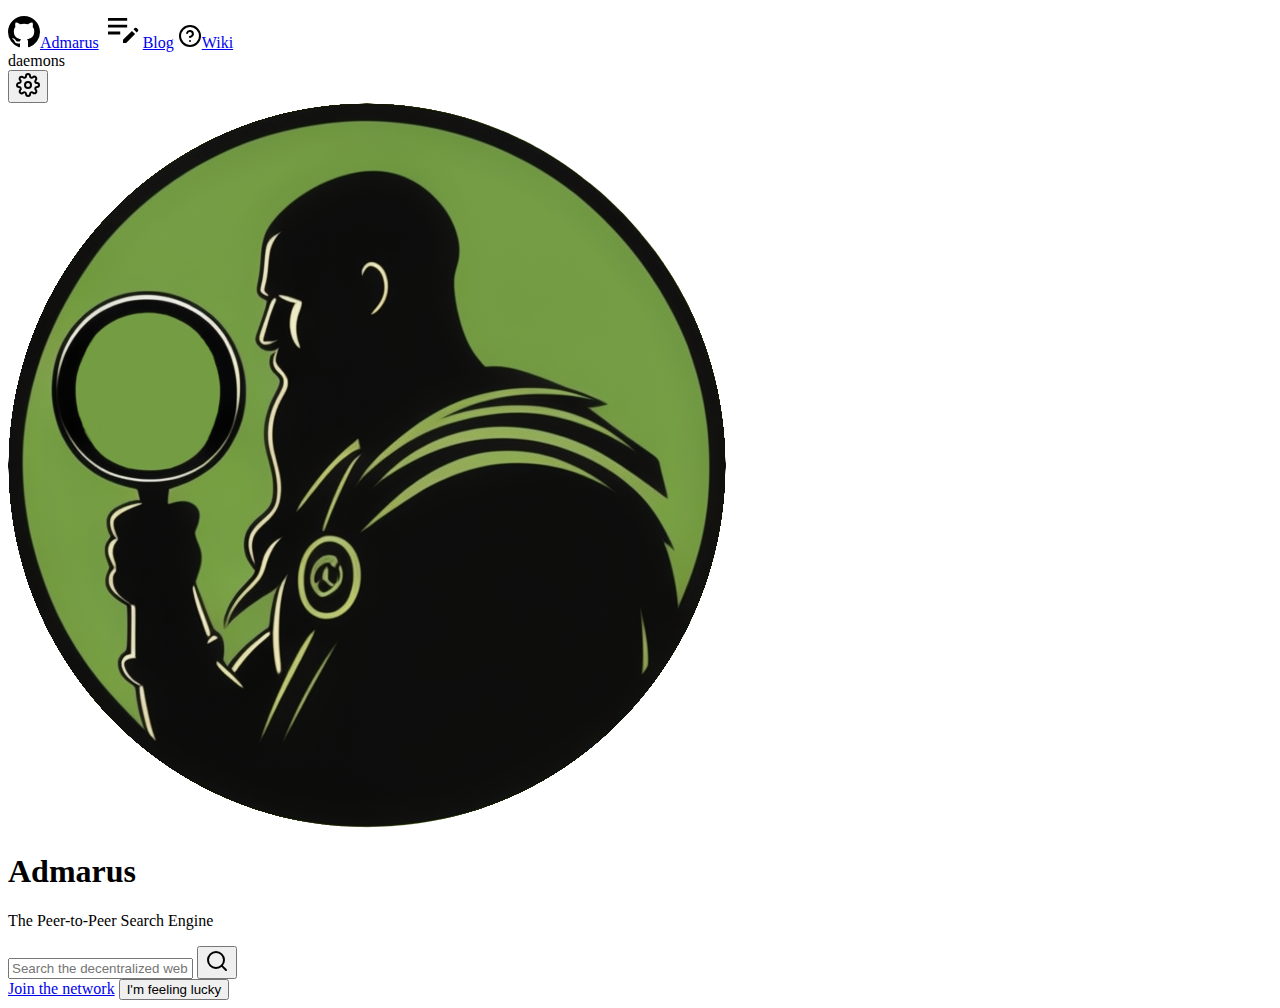
<file: webui/index.html>
<!DOCTYPE html>
<html>
  <head>
    <meta charset="UTF-8" />
    <title>Admarus</title>
    <meta name="description" content="A decentralized search engine for the decentralized web." />
    <meta name="viewport" content="width=device-width, initial-scale=1.0" />
    <link rel="icon" href="assets/logo.png" />
    <link data-trunk rel="css" href="assets/spinner.css" />
    <link data-trunk rel="css" href="src/pages/search/search.css" />
    <link data-trunk rel="css" href="src/pages/settings/settings.css" />
    <link data-trunk rel="css" href="src/pages/results/results.css" />
    <link data-trunk rel="css" href="src/components/search_bar/search_bar.css" />
    <link data-trunk rel="css" href="src/components/connection_status/connection_status.css" />
    <link data-trunk rel="css" href="src/components/indexing_status/indexing_status.css" />
    <link data-trunk rel="css" href="src/components/result/result.css" />
    <link data-trunk rel="copy-dir" href="assets" />
    <meta property="og:site_name" content="Admarus" />
</head>
<body>
    <main id="search-page">
        <section>
            <div id="above-bar">
                <div id="header">
                    <a id="header-link" class="bold" href="https://github.com/Mubelotix/Admarus"><img src="assets/github.svg"/>Admarus</a>
                    <a id="header-link" href="https://blog.admarus.net"><img src="assets/blog.svg"/>Blog</a>
                    <a id="header-link" href="https://github.com/Mubelotix/admarus/wiki"><img src="assets/wiki.svg"/>Wiki</a>
                    <div id="connection-status">
                        <div>daemons</div>
                        <div id="connection-status-indicator" class="spinner"></div>
                    </div>
                    <button id="settings-button"><img src="assets/settings.svg"/></button>
                </div>
                <div class="grower-separator"></div>
                <img id="logo" src="assets/logo.png"/>
                <h1>Admarus</h1>
                <p>The Peer-to-Peer Search Engine</p>
            </div>
            <div id="search-bar">
                <input type="text" id="search-bar-input" placeholder="Search the decentralized web"/>
                <button>
                    <svg xmlns="http://www.w3.org/2000/svg" width="24" height="24" viewBox="0 0 24 24" fill="none" stroke="currentColor" stroke-width="2" stroke-linecap="round" stroke-linejoin="round" class="feather feather-search"><circle cx="11" cy="11" r="8"></circle><line x1="21" y1="21" x2="16.65" y2="16.65"></line></svg>
                </button>
            </div>            
            <div id="below-bar">
                <div id="buttons">
                    <a href="https://github.com/Mubelotix/admarus/wiki/getting-started">Join the network</a>
                    <button>I'm feeling lucky</button>
                </div>
            </div>
        </section>
    </main>
</body>
</html>
</file>
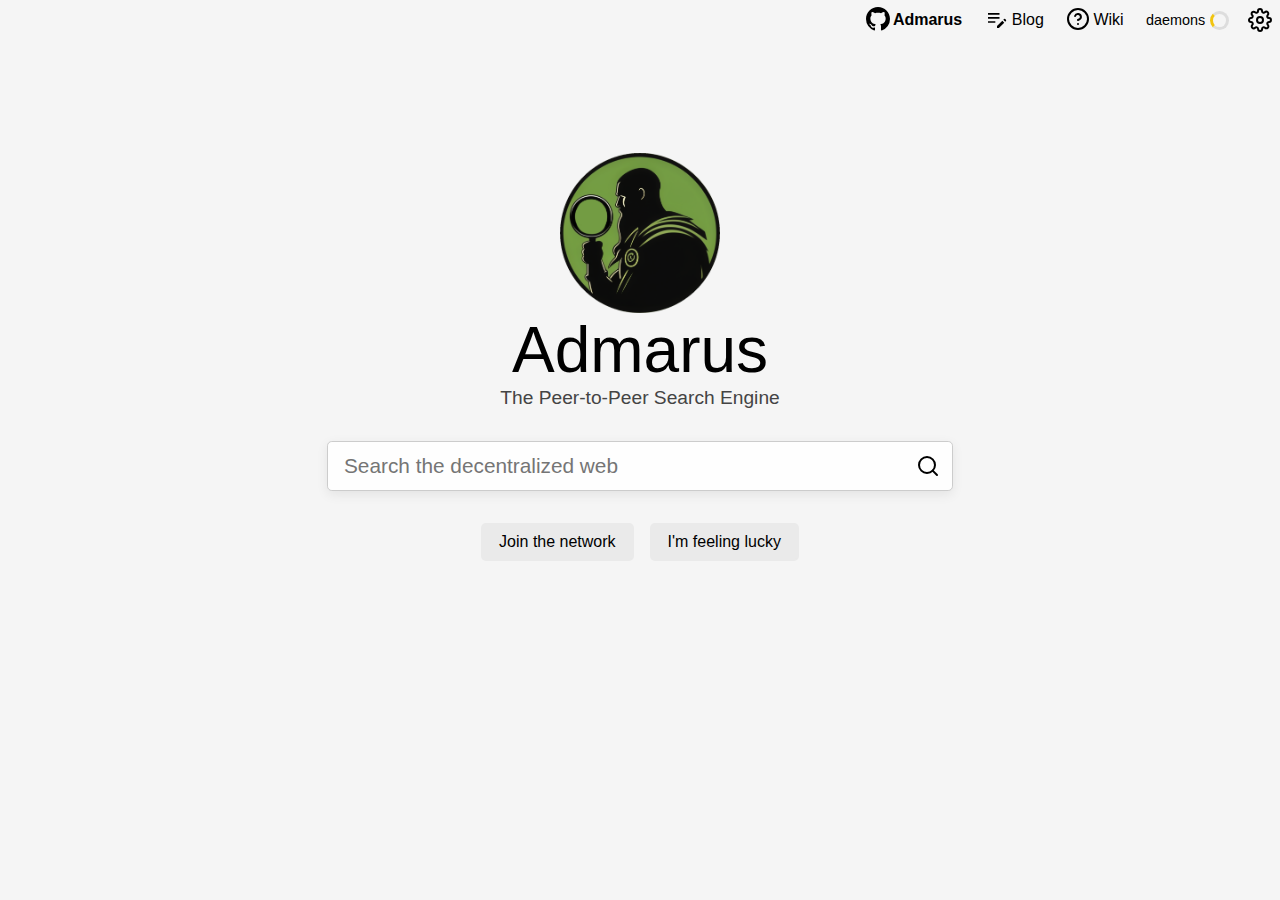
<file: webui/testing.html>
<!DOCTYPE html>
<html>
  <head>
    <meta charset="UTF-8" />
    <meta name="viewport" content="width=device-width, initial-scale=1.0" />
    <title>Admarus</title>
    <link rel="icon" href="assets/logo.png" />
    <link rel="stylesheet" href="assets/spinner.css" />
    <link rel="stylesheet" href="src/pages/search/search.css" />
    <link rel="stylesheet" href="src/pages/settings/settings.css" />
    <link rel="stylesheet" href="src/pages/results/results.css" />
    <link rel="stylesheet" href="src/components/search_bar/search_bar.css" />
    <link rel="stylesheet" href="src/components/connection_status/connection_status.css" />
    <link rel="stylesheet" href="src/components/result/result.css" />
</head>
<body>
    <main id="search-page">
        <section>
            <div id="above-bar">
                <div id="header">
                    <a id="header-link" class="bold" href="https://github.com/Mubelotix/Admarus"><img src="assets/github.svg"/>Admarus</a>
                    <a id="header-link" href="https://blog.admarus.net"><img src="assets/blog.svg"/>Blog</a>
                    <a id="header-link" href="https://github.com/Mubelotix/admarus/wiki"><img src="assets/wiki.svg"/>Wiki</a>
                    <div id="connection-status">
                        <div>daemons</div>
                        <div id="connection-status-indicator" class="spinner"></div>
                    </div>
                    <button id="settings-button"><img src="assets/settings.svg"/></button>
                </div>
                <div class="grower-separator"></div>
                <img id="logo" src="assets/logo.png"/>
                <h1>Admarus</h1>
                <p>The Peer-to-Peer Search Engine</p>
            </div>
            <div id="search-bar">
                <input type="text" id="search-bar-input" placeholder="Search the decentralized web"/>
                <button>
                    <svg xmlns="http://www.w3.org/2000/svg" width="24" height="24" viewBox="0 0 24 24" fill="none" stroke="currentColor" stroke-width="2" stroke-linecap="round" stroke-linejoin="round" class="feather feather-search"><circle cx="11" cy="11" r="8"></circle><line x1="21" y1="21" x2="16.65" y2="16.65"></line></svg>
                </button>
            </div>            
            <div id="below-bar">
                <div id="buttons">
                    <a href="https://github.com/Mubelotix/admarus/wiki/getting-started">Join the network</a>
                    <button>I'm feeling lucky</button>
                </div>
            </div>
        </section>
    </main>
</body>
</html>
</file>
<file: webui/assets/spinner.css>
.spinner, .spinner:after {
    border-radius: 50%;
    width: 10rem;
    height: 10rem;
}

.spinner {
    position: relative;
    text-indent: -9999rem;
    border-top: 1rem solid rgba(255, 255, 255, 0.2);
    border-right: 1rem solid rgba(255, 255, 255, 0.2);
    border-bottom: 1rem solid rgba(255, 255, 255, 0.2);
    border-left: 1rem solid #ffffff;
    transform: translateZ(0);
    animation: spinner 1s infinite linear;
}

@keyframes spinner {
    0% {
        -webkit-transform: rotate(0deg);
        transform: rotate(0deg);
    }
    100% {
        -webkit-transform: rotate(360deg);
        transform: rotate(360deg);
    }
}
</file>
<file: webui/src/pages/search/search.css>
html {
    font-family: Arial, Helvetica, sans-serif;
}

body {
    margin: 0;
    padding: 0;
}

section {
    height: 100vh;
    height: 100dvh;
    display: flex;
    flex-direction: column;
    align-items: center;
}

main>section:first-child {
    background-color: #f5f5f5;
}

#above-bar, #below-bar {
    width: 100%;
    height: calc((100% - 3rem - 2px) / 2);
    display: flex;
    flex-direction: column;
}

#above-bar {
    justify-content: flex-end;
    align-items: center;
    padding-bottom: 2rem;
}

#header {
    display: flex;
    flex-direction: row;
    width: 100%;
    justify-content: right;
}

.grower-separator {
    width: 100%;
    flex-grow: 1;
}

#search-page #logo {
    width: 10rem;
    aspect-ratio: 1 / 1;
}

#search-page h1 {
    font-size: 4rem;
    font-weight: normal;
    margin: 0;
}

h1~p {
    margin: 0;
    font-size: 1.2rem;
    color: #444;
}

#below-bar {
    justify-content: flex-start;
    align-items: center;
}

#buttons {
    display: flex;
    flex-direction: row;
    padding-top: 2rem;
}

#buttons>* {
    all: unset;
    background-color: #eaeaea;
    border-radius: .3rem;
    padding: .5rem 1rem;
    margin: 0 .5rem;
    cursor: pointer;
    border: 2px solid #eaeaea;
}

#buttons>*:hover {
    transition: border-color .2s;
    border: 2px solid #ccc;
}

/* Bottom stats */

#search-page #stats {
    height: 2rem;
    width: 100%;
    background-color: #e5e5e5;
    color: #444;
    display: flex;
    flex-direction: row;
    justify-content: center;
    align-items: center;
    overflow: auto;
}

#search-page #stats>div {
    margin: 0 1rem;
}

/* Github link */

#header-link {
    display: flex;
    align-items: center;
    color: black;
    text-decoration: none;
    padding: 0 .7rem;
}

#header-link>img {
    width: 1.5rem;
    height: 1.5rem;
    margin-right: .2rem;
    margin-top: -.1rem;
}

.bold {
    font-weight: bold;
}
</file>
<file: webui/src/pages/settings/settings.css>
#settings-page {
    height: 100vh;
    height: 100dvh;
    background-color: #f5f5f5;
}

#settings-button {
    all: unset;
    padding: 0.5rem;
    width: 1.5rem;
    height: 1.5rem;
    cursor: pointer;
}
</file>
<file: webui/src/pages/results/results.css>
#results-page {
    height: 100vh;
    height: 100dvh;
    width: 100%;
    background-color: #f5f5f5;
}

#results-header {
    border-bottom: 1px solid #ccc;
}

#first-header-row {
    height: 4rem;
    display: flex;
    flex-direction: row;
    align-items: center;
}

#first-header-row>h1 {
    width: 10rem;
    font-size: 1.5rem;
    cursor: pointer;
    font-weight: normal;
    text-align: right;
    flex-shrink: 0;
    margin: 0;
}

#first-header-row>img {
    cursor: pointer;
    width: 3.3rem;
    margin: .35rem 2rem .35rem .7rem;
    aspect-ratio: 1 / 1;
}

#result-selectors {
    padding-left: 16rem;
    height: 2.5rem;
    display: flex;
    flex-direction: row;
    align-items: flex-end;
}

#result-selectors>div {
    display: flex;
    flex-direction: row;
    align-items: flex-end;
    margin-right: 1.5rem;
    padding-bottom: .3rem;
    cursor: pointer;
    border-bottom: 2px solid transparent;
}

#result-selectors>div>img {
    height: 1.3rem;
    width: 1.3rem;
    stroke-width: 1.7px;
    margin-right: 3px;
}

#result-selectors>div.selected {
    font-weight: bold;
    border-bottom: 2px solid black;
}

#result-selectors>div.selected>svg {
    stroke-width: 2px;
}

/* Result counter */

#result-counter {
    color: #666;
    font-size: .95rem;
    margin: .8rem 0;
}

/* Individual result */

#result-list {
    margin-left: 16rem;
}

/* Search error messsages */

.search-error {
    margin: 3rem 0;
}

.search-error>h3 {
    margin: 0 0 .5rem 0;
    font-size: 1.5rem;
    font-weight: normal;
}

.search-error>ul {
    margin: 0;
}

.search-error>ul>li>a {
    color: blue;
    text-decoration: underline;
    cursor: pointer;
}

.search-error>h4 {
    margin: 2rem 0 0 0;
    font-size: 1rem;
    font-weight: normal;
}

.search-error>p {
    margin: 0;
    font-size: .9rem;
    color: #666;
}

/* Mobile view */

@media all and (max-width: 800px) {
    #results-page #search-bar {
        position: absolute;
        top: 4rem;
        left: 1rem;
        width: calc(100% - 2rem);
    }

    #results-page #first-header-row {
        padding: 0 1rem 4rem 1rem;
    }

    #results-page #first-header-row>h1 {
        width: unset;
    }

    #results-page #connection-status {
        order: 1;
    }

    #results-page #settings-button {
        order: 2;
    }

    #result-selectors {
        padding-left: 1rem;
    }

    #result-list {
        margin-left: 1rem;
        margin-right: 1rem;
    }
}
</file>
<file: webui/src/components/search_bar/search_bar.css>
#search-bar {
    width: 38rem;
    height: 3rem;
    flex-shrink: 0;
    background-color: #fefefe;
    border: 1px solid #ccc;
    border-radius: .3rem;
    cursor: text;
    box-shadow: 0 .2rem .75rem rgba(0, 0, 0, .07);
    display: flex;
    align-items: center;
    padding: 0 0 0 1rem;
}

#search-bar:hover, #search-bar:focus-within {
    box-shadow: 0 .2rem .75rem rgba(0, 0, 0, .2);
}

#search-bar>input {
    all: unset;
    flex-grow: 1;
    height: 100%;
    font-size: 1.3rem;
}

#search-bar>button {
    all: unset;
    height: 1.8rem;
    width: 1.8rem;
    padding: .75rem .45rem .45rem .75rem;
    border-radius: 0 .3rem .3rem 0;
    cursor: pointer;
}

#search-bar>button:hover {
    background-color: #2ecc71;
    color: #fefefe;
}
</file>
<file: webui/src/components/connection_status/connection_status.css>
#connection-status {
    padding: 0 .7rem;
    font-size: .9rem;
    display: flex;
    flex-direction: row;
    align-items: center;
}

#connection-status-indicator {
    height: .8rem;
    width: .8rem;
    margin-left: .3rem;
    margin-top: .1rem;    
}

#connection-status-indicator.spinner {
    border-width: 3px;
    border-color: #ddd;
    border-left-color: #f1c40f;
}

#connection-status-indicator.connected, #connection-status-indicator.error {
    height: 1.2rem;
    width: 1.2rem;
    margin-top: -.2rem;
}

#connection-status-indicator.error .checkmark__circle {
    stroke: #e74c3c;
}
#connection-status-indicator.error .checkmark {
    box-shadow: inset 0px 0px 0px #e74c3c;
    animation: fill-error .4s ease-in-out .4s forwards, scale .3s ease-in-out .9s both
}

.checkmark__circle {
    stroke-dasharray: 166;
    stroke-dashoffset: 166;
    stroke-width: 5;
    stroke-miterlimit: 10;
    stroke: #2ecc71;
    fill: none;
    animation: stroke 0.6s cubic-bezier(0.65, 0, 0.45, 1) forwards
}

.checkmark {
    width: 100%;
    height: 100%;
    border-radius: 50%;
    display: block;
    stroke-width: 5;
    stroke: #fff;
    stroke-miterlimit: 10;
    margin: 10% auto;
    box-shadow: inset 0px 0px 0px #2ecc71;
    animation: fill .4s ease-in-out .4s forwards, scale .3s ease-in-out .9s both
}

.checkmark__check {
    transform-origin: 50% 50%;
    stroke-dasharray: 48;
    stroke-dashoffset: 48;
    animation: stroke 0.3s cubic-bezier(0.65, 0, 0.45, 1) 0.8s forwards
}

@keyframes stroke {
    100% {
        stroke-dashoffset: 0
    }
}

@keyframes scale {
    0%, 100% {
        transform: none
    }

    50% {
        transform: scale3d(1.1, 1.1, 1)
    }
}

@keyframes fill {
    100% {
        box-shadow: inset 0px 0px 0px 30px #2ecc71
    }
}

@keyframes fill-error {
    100% {
        box-shadow: inset 0px 0px 0px 30px #e74c3c
    }
}
</file>
<file: webui/src/components/indexing_status/indexing_status.css>
#indexing-status {
    box-sizing: border-box;
    width: 100%;
    padding: 2rem 1rem 0 1rem;
    display: flex;
    flex-direction: column;
    align-items: center;
}

#indexing-status-message {
    margin: 0 0 .25rem 0;
}

#indexing-status-progress {
    width: min(100%, 20rem);
    height: 1rem;
    border-radius: .5rem;
    overflow: hidden;
    background-color: #eaeaea;
    /* border: 2px solid #ccc; */
    border: 2px solid #2ecc71;
}

#indexing-status-inner {
    background-color: #2ecc71;
    height: 100%;
    transition: width 1s linear;
}
</file>
<file: webui/src/components/result/result.css>
.result {
    width: 50%;
    padding: 2.5rem 0 0 0;
    box-sizing: border-box;
}

.result:first-of-type {
    padding: 0;
}

.result>p {
    margin: 0;
    padding: 0;
}

.result>a,
.result>a>h3 {
    font-size: 1.4rem;
    text-decoration: none;
    font-weight: normal;
    color: #1a0dab;
}

.result>a>h3 {
    margin: .3rem 0 .2rem 0;
}

.result>h3:hover {
    text-decoration: underline;
}

.result>.result-path {
    display: flex;
    color: #333;
    font-size: .9rem;
}

.result>.result-path>picture>img {
    width: 1rem;
    height: 1rem;
    margin-right: .3rem;
}

.result-scores {
    display: flex;
    flex-direction: row;
}

.result-scores>span {
    margin-right: 1rem;
    font-size: .9rem;
    color: #666;
}

/* Children results */

.child-result {
    padding-left: 2.5rem;
    padding-top: .7rem;
}

.child-result>a>h3 {
    margin-top: 0;
    font-size: 1.3rem;
}

.expand-result-children {
    all: unset;
    margin-top: .7rem;
    margin-left: calc(2.5rem - .2rem);
    border-radius: .3rem;
    background-color: #eaeaea;
    padding: .1rem .2rem;
    cursor: pointer;
    border: 2px solid #eaeaea;
}

.expand-result-children:hover {
    border: 2px solid #ccc;
}

@media all and (max-width: 800px) {
    .result {
        width: 100%;
        overflow: auto;
    }
}
</file>
